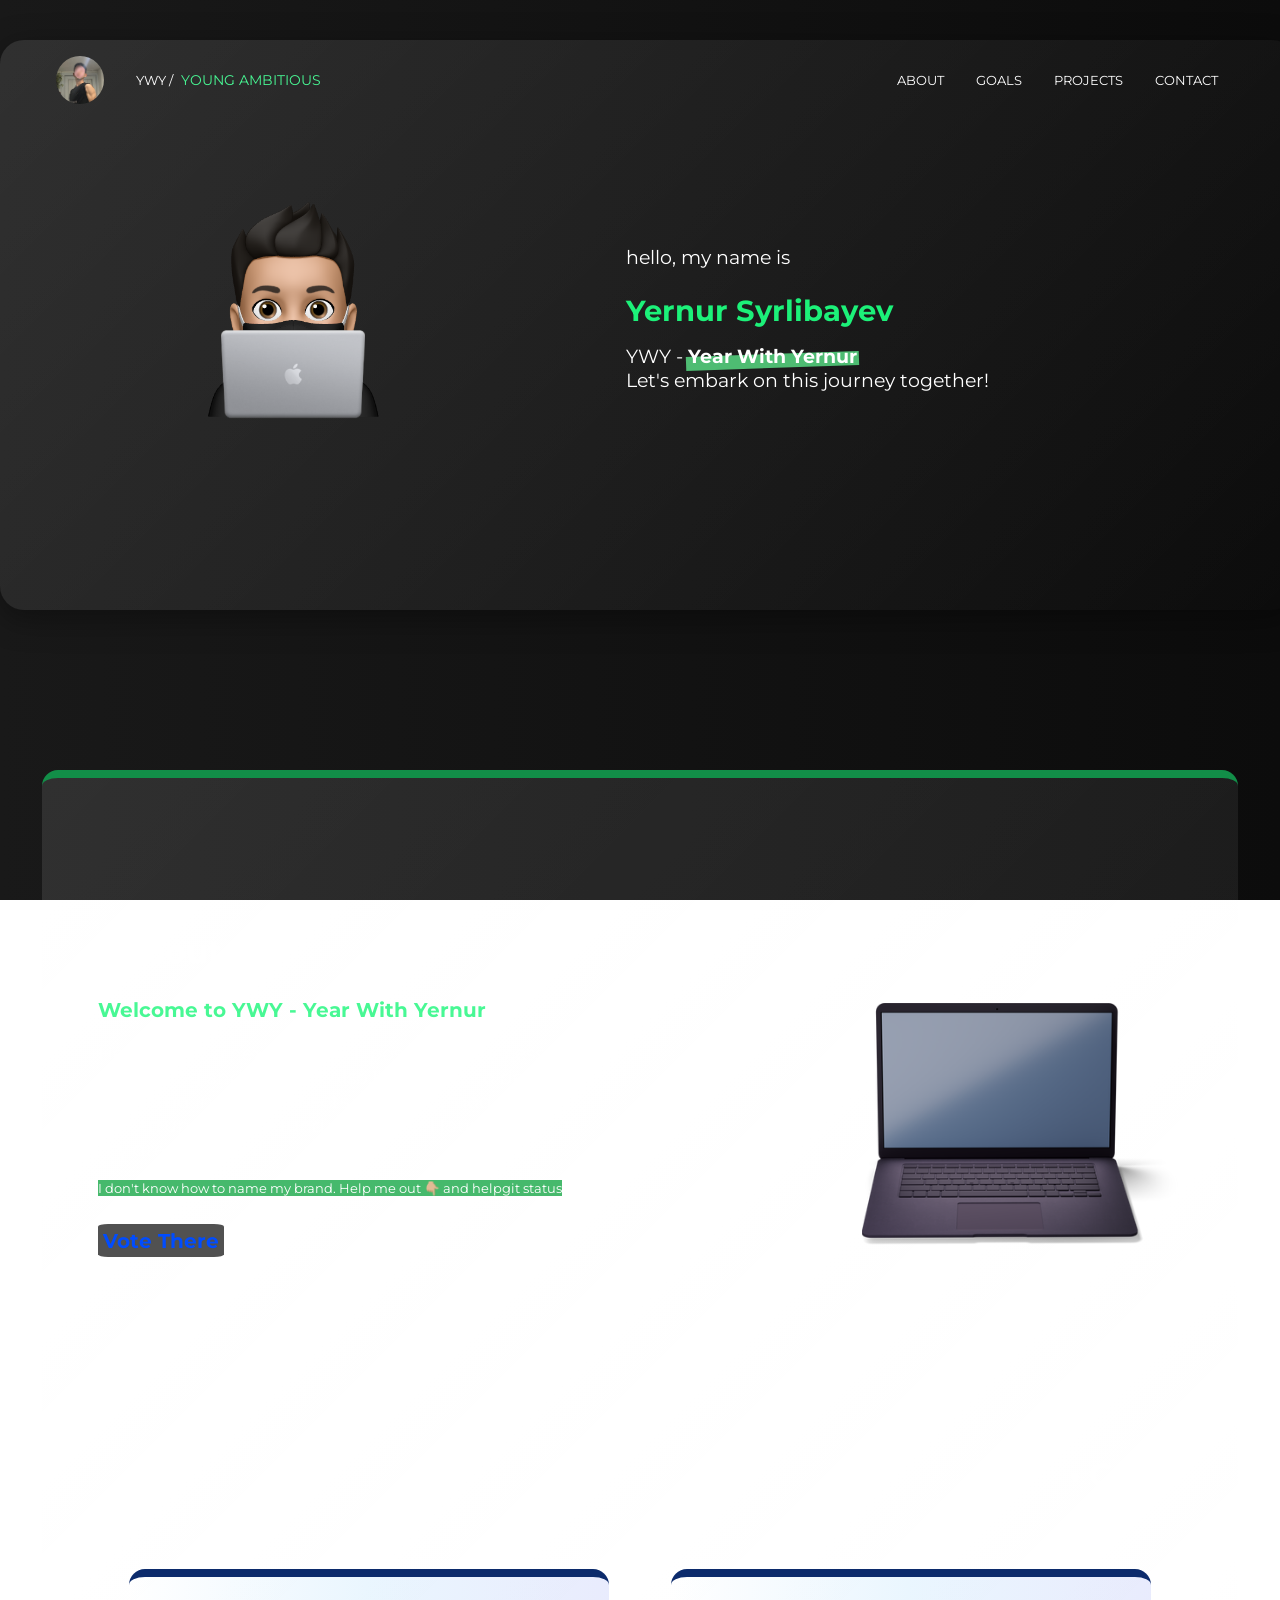
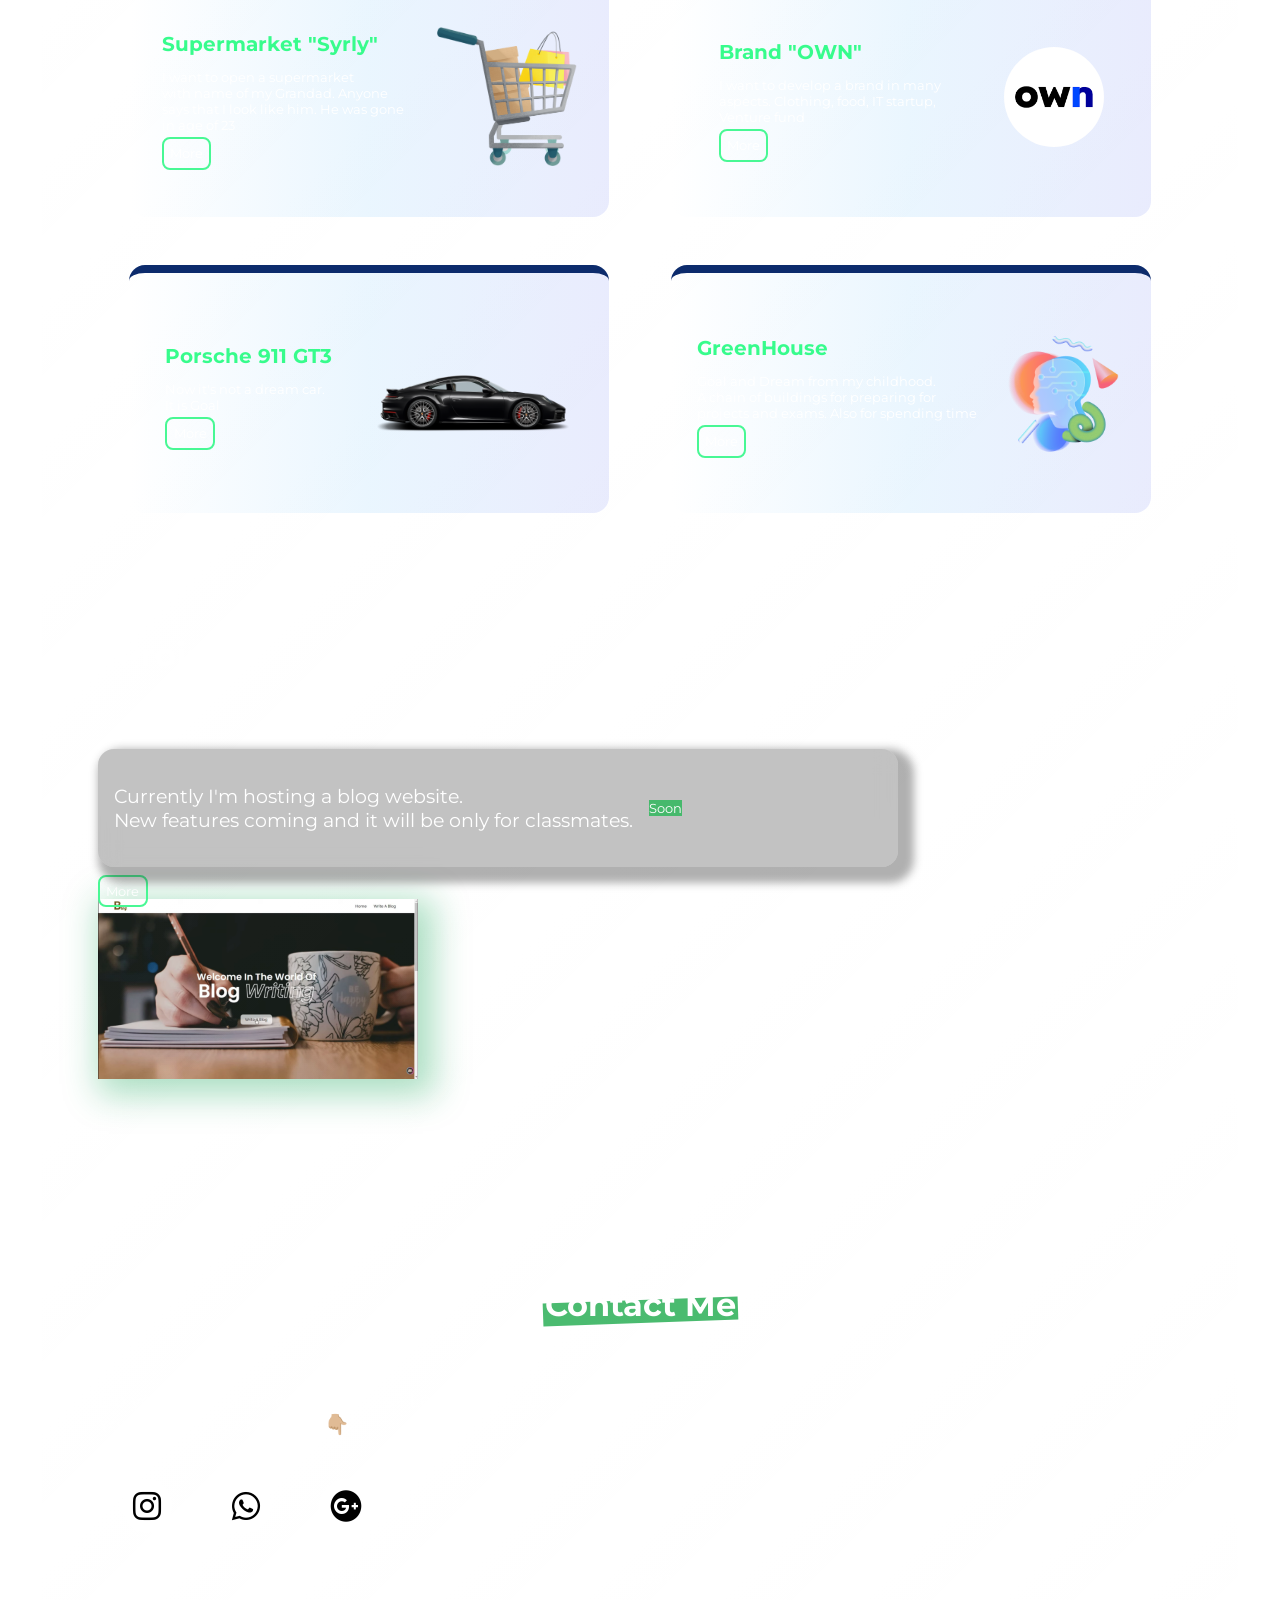
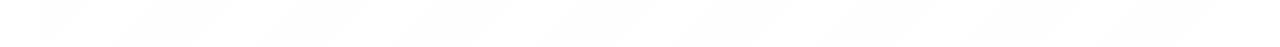
<file: index.html>
<!DOCTYPE html>
<html lang="en">
<head>
    <meta charset="UTF-8">
    <link rel="preconnect" href="https://fonts.googleapis.com">
    <link rel="preconnect" href="https://fonts.gstatic.com" crossorigin>
    <link href="https://fonts.googleapis.com/css2?family=Montserrat:wght@700&display=swap" rel="stylesheet">
    <meta name="viewport" content="width=device-width, initial-scale=1.0">
    <link rel="stylesheet" href="https://cdnjs.cloudflare.com/ajax/libs/font-awesome/6.5.1/css/all.min.css" integrity="sha512-DTOQO9RWCH3ppGqcWaEA1BIZOC6xxalwEsw9c2QQeAIftl+Vegovlnee1c9QX4TctnWMn13TZye+giMm8e2LwA==" crossorigin="anonymous" referrerpolicy="no-referrer" />

    <link rel="icon" type="image/png" sizes="16x16" href="public/favicon.ico">
    <title>Year With Yernur</title>
    <link href="style.css" rel="stylesheet" />
</head>
<body>
    <div class="glass_hero-wrapper">
    <section class="glass_hero" id="me">
        
    <nav class="navbar">
        <div class="navbar-left"> 
            <div class="navbar-item">
                <img  class="logo" src="public/logo2.jpg" >
                <div  href="index.html"class="text-navbar">YWY / </div>
                <p style="font-size: 0.85rem; padding-left: 0.5rem; color: rgb(72, 248, 148);">  young ambitious</p>
            </div>
        </div>

        <ul class="sidebar">
            <li onclick=hideSidebar() ><a><svg xmlns="http://www.w3.org/2000/svg" height="24" viewBox="0 -960 960 960" width="24"><path d="m256-200-56-56 224-224-224-224 56-56 224 224 224-224 56 56-224 224 224 224-56 56-224-224-224 224Z"/></svg></a></li>
            <li><a class="navbar-item active" href="#about"  class="active">About</a></li>
                <li><a href="#goal" class="navbar-item">Goals</a></li>
                    <li><a class="navbar-item" href="#projects">Projects</a></li>
                        <li><a href="#contact" class="navbar-item contact">Contact</a></li>
            
        </ul>

        <ul class="navbar-right">
            <li class="hideOnMobile" ><a class="navbar-item active" href="#about"  class="active">About</a></li>
                <li class="hideOnMobile"><a href="#goal" class="navbar-item">Goals</a></li>
                    <li class="hideOnMobile"><a class="navbar-item" href="#projects">Projects</a></li>
                        <li class="hideOnMobile"><a href="#contact" class="navbar-item contact">Contact</a></li>
                        <li class="menuButton"><a href="#" onclick=showSidebar() ><svg xmlns="http://www.w3.org/2000/svg" height="24" viewBox="0 -960 960 960" width="24"><path d="M120-240v-80h720v80H120Zm0-200v-80h720v80H120Zm0-200v-80h720v80H120Z"/></svg></a></li>
            </ul> 
            
            <script>
                function showSidebar() {
                    const sidebar= document.querySelector(".sidebar")
                    sidebar.style.display= "flex"
                }

                function hideSidebar() {
                    const sidebar= document.querySelector(".sidebar")
                    sidebar.style.display= "none"
                }
            </script>
    </nav>
    <div class="hero-inner" id="hero--inner">
        <div class="inner-left">
            <img src="public/emoji.png" alt="emoji" class="emoji" width="250rem">
        </div>
        <div class="inner-right">
            <div class="inner-text">
                <p style="color: white;">hello, my name is</p>
                <h1 style="margin-bottom: 1rem;">Yernur Syrlibayev</h1>
                <p class="inner-text">YWY - <strong>Year With Yernur</strong> 
                     <br>Let's embark on this journey together!
                </p>
            </div>
        </div>
        
    </div>


   </section></div>

    <main>
        <div class="main-wrapper">
        <section class="about" id="about"> 
            <div class="inner">
                <div class="title-about">
                    <a href="#about" class="title-about-link">
                        <h1 style="font-size: 2rem; ">• About</h1>
                    </a>
                </div>

                <div class="content-about">
                    <div class="about-right">
                        
                        <h2 style="color: rgb(72, 248, 148)">Welcome to YWY - Year With Yernur</h2>
                        <p>Hey there! So next year I will post every success<br>to my blog and you can Also.I'm willing to develop<br>my brand in many aspects. Clothing, food,<br>IT startup, Venture fund and GreenHouse which is<br>my dream brand!</p>
                        <mark style="color: white;">I don't know how to name my brand. Help me out 👇🏼 and helpgit status</mark>
                        <h2 style="margin-top: 2rem;"><a href="https://forms.gle/12QJViBZPu7wHig48" style="color: rgb(0, 76, 255); background-color: rgb(81, 81, 81); border-radius: 8%; padding: 0.3rem">Vote There</a></h2>
                    </div>
                    <div class="about-left">
                        <img src="public/laptop1.png" class="laptop">
                    </div>
                </div>
            </div>
        </section>
        





        
        <section class="goal" id="goal">
            <div class="inner">
                <div class="title-goal">
                    <a href="#goal" class="title-goal-link">
                        <h1 style="font-size: 2rem;">• Goals</h1>
                    </a>
                </div>

                <div class="content-goal">
                    <div class="content-goal-box">
                     <div class="goal-content">
                        <div class="content-goal-text">
                           <h2>Supermarket "Syrly"</h2>
                           <p class="p-goal">I want to open a supermarket<br>with name of my Grandad. Anyone<br>says that I look like him. He was gone<br>in age of 23</p>
                           <a href="#" class="more-button">More</a>
                        </div> <img src="public/store.png" width="140rem" class="img">
                     </div>
                    </div>
                    <div class="content-goal-box">
                     <div class="goal-content">
                     <div class="content-goal-text">
                        <h2>Brand "OWN"</h2>
                        <p class="p-goal"> I want to develop a brand in many<br>aspects. Clothing, food, IT startup,<br>Venture fund</p>
                        <a href="#" class="more-button">More</a>
                     </div><img src="public/own.png" width="100rem" style="border-radius: 5rem;" class="img">
                  </div>
                    </div>
                    <div class="content-goal-box">
                     <div class="goal-content">
                     <div class="content-goal-text">
                        <h2>Porsche 911 GT3</h2>
                        <p class="p-goal">Now it's not a dream car.<br>It is Goal</p>
                        <a href="#" class="more-button">More</a>
                     </div>
                      <img src="public/porsche.png" width="200rem" class="img">
                  </div>
                    </div>
                    <div class="content-goal-box">
                     <div class="goal-content">
                     <div class="content-goal-text">
                        <h2>GreenHouse</h2>
                        <p class="p-goal">Goal and Dream from my childhood.<br>A chain of buildings for preparing for<br >projects and exams. Also for spending time</p>
                        <a href="#" class="more-button">More</a>
                     </div> <img src="public/greenhouse.png" width="130rem" class="img">
                  </div>
                    </div>
                </div>

            </div>
        </section>


        <section class="projects" id="projects">
            <div class="inner">
                <div class="title-projects">
                    <a href="#projects" class="title-projects-link">
                        <h1 style="font-size: 2rem;">• Projects</h1>
                    </a>
                </div>

                <div class="content-projects">
                    <div>
                    <div class="right-projects">
                        <p>Currently I'm hosting a blog website.<br>New features coming and it will be only for classmates.</p>
                        <mark style="color: white">Soon</mark>
                    </div>
                    <a href="#" class="more-button">More</a>
                    </div>
                    <div class="left-projects">
                        <img src="public/blog.png" class="projects-left">
                    </div>
                </div>
                
            </div>
        </section>

        <section id="contact" class="contacts">
            <div class="inner">
                <div class="title-contact">
                    <a href="#contact" class="title-contact-link">
                        <h1 style="font-size: 2rem;"> <strong>Contact Me</strong></h1>
                    </a>
                </div>

                <div class="content-contact">
                    <p style="margin-top: 4rem;">Do you have ideas or questions? Let's connect.<br> You can contact me via 👇🏼</p>
                </div>

                <footer class="contact-icons">
                    <a href="https://www.instagram.com/notyernur/"><i class="fa-brands fa-instagram"></i></a>
                    <a href="https://wa.link/6hj5ri"><i class="fa-brands fa-whatsapp"></i></a>
                    <a href="mailto: ernursyrlibayev@gmail.com"><i class="fa-brands fa-google-plus"></i></a>
                    </footer>

                <p class="final">2024&copy; Designed by Yernur</p>
            </div>
        </section>

        
    
    </div>
    </main>

    
    
</body>
</html>
</file>
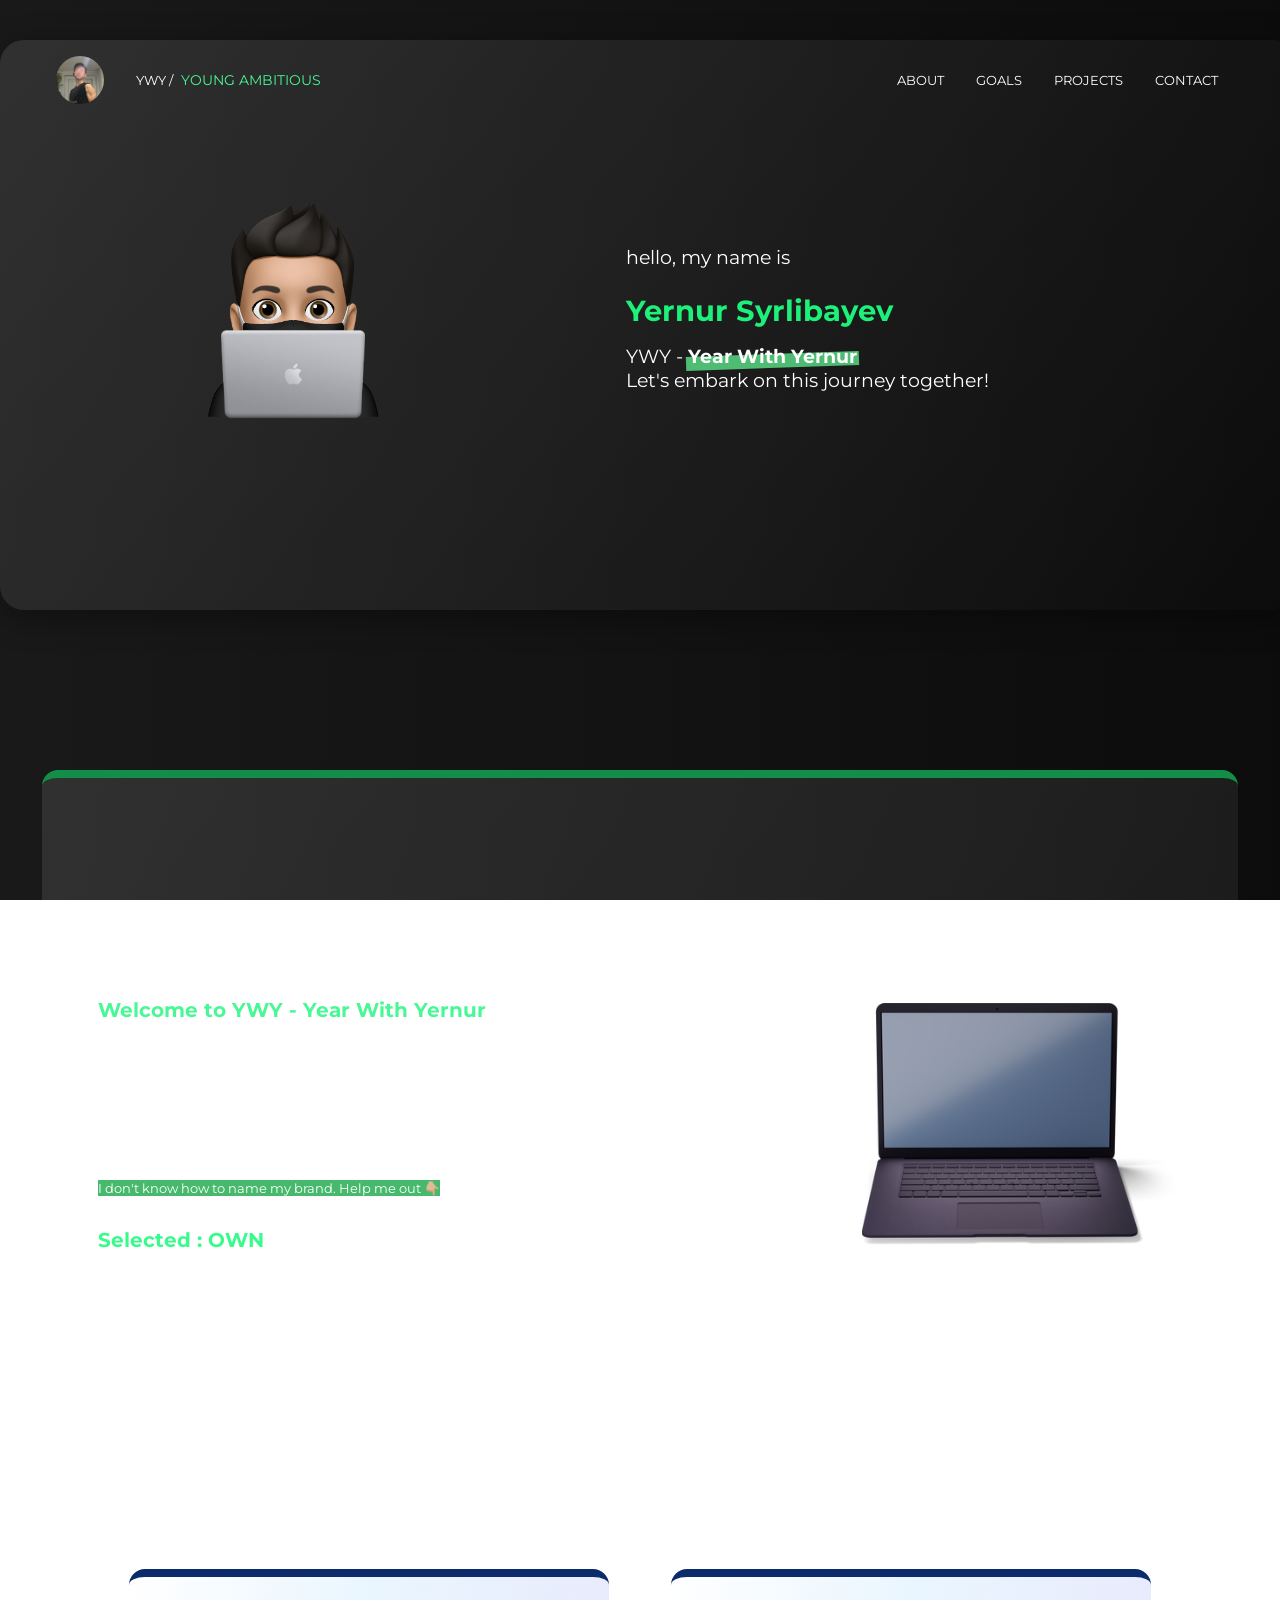
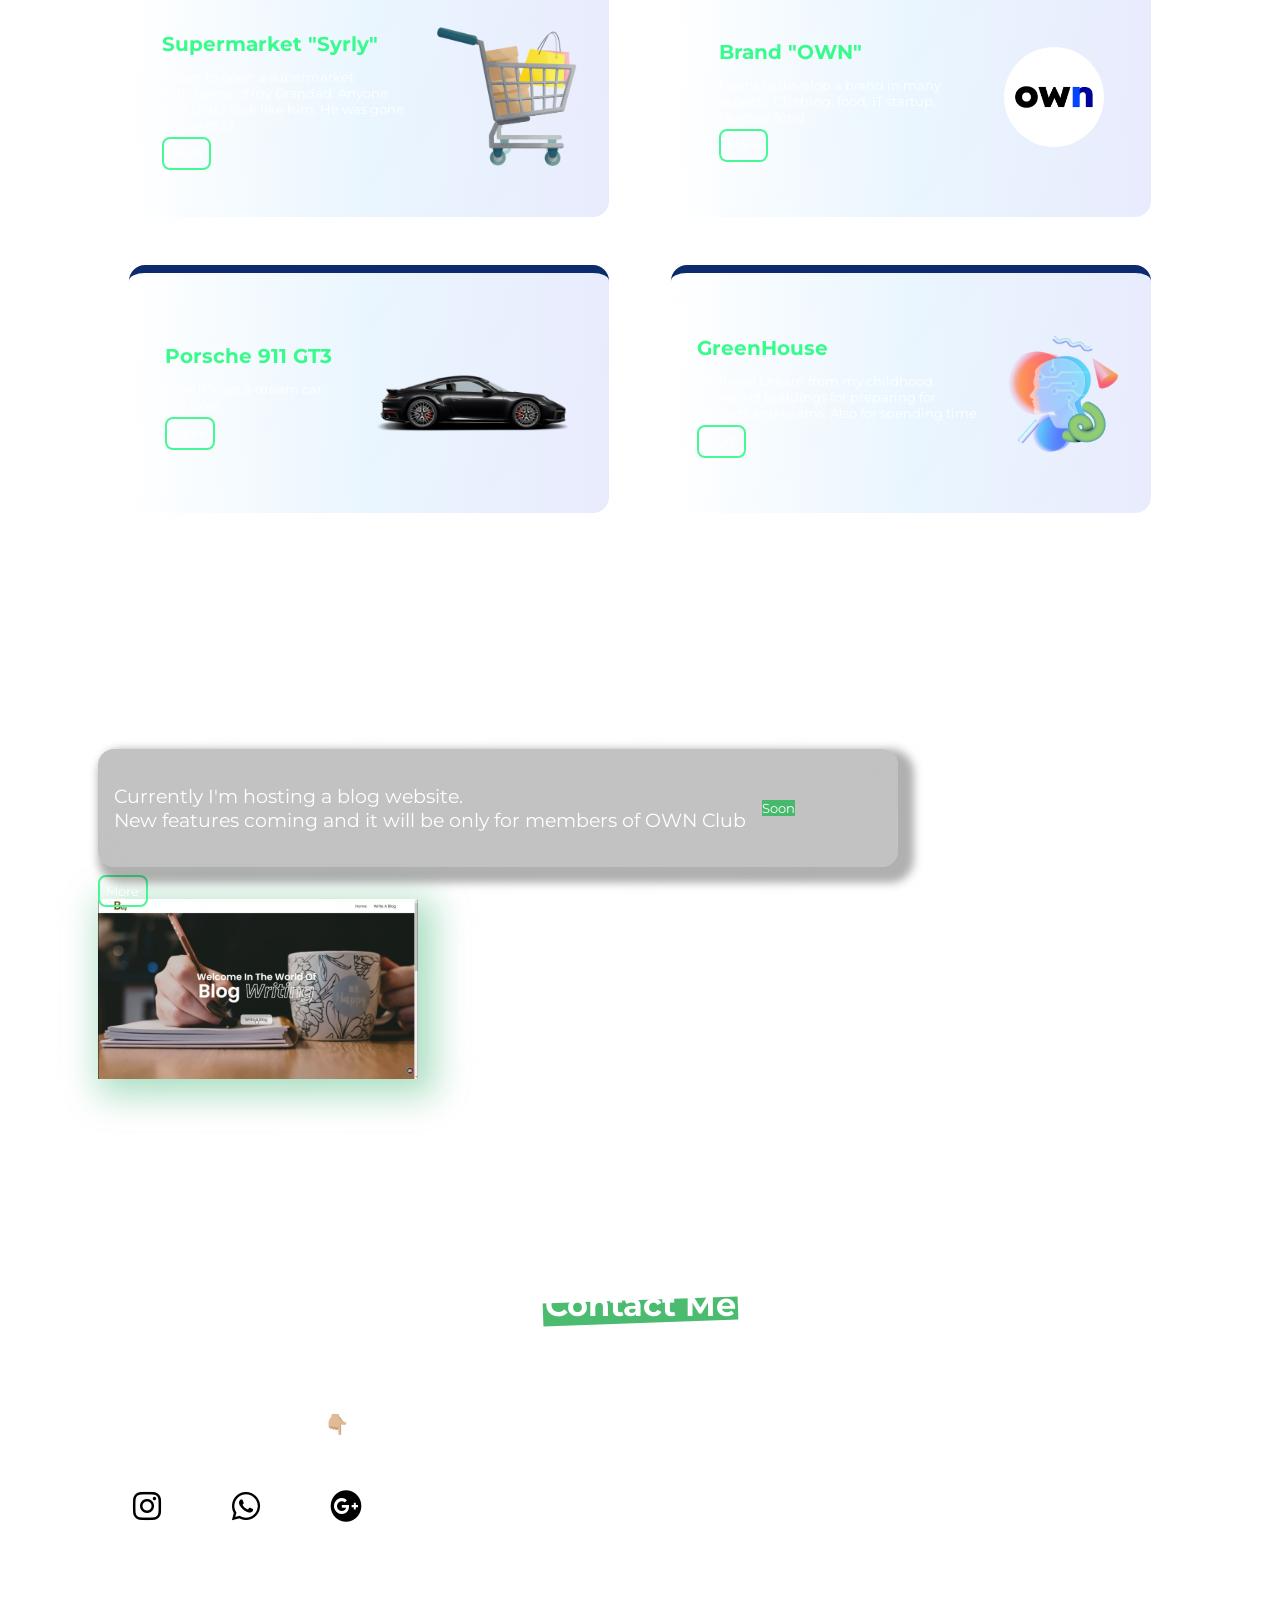
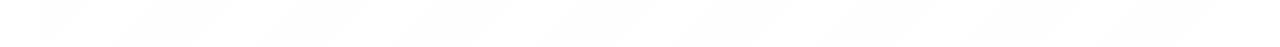
<file: portfolio website/index.html>
<!DOCTYPE html>
<html lang="en">
<head>
    <meta charset="UTF-8">
    <link rel="preconnect" href="https://fonts.googleapis.com">
    <link rel="preconnect" href="https://fonts.gstatic.com" crossorigin>
    <link href="https://fonts.googleapis.com/css2?family=Montserrat:wght@700&display=swap" rel="stylesheet">
    <meta name="viewport" content="width=device-width, initial-scale=1.0">
    <link rel="stylesheet" href="https://cdnjs.cloudflare.com/ajax/libs/font-awesome/6.5.1/css/all.min.css" integrity="sha512-DTOQO9RWCH3ppGqcWaEA1BIZOC6xxalwEsw9c2QQeAIftl+Vegovlnee1c9QX4TctnWMn13TZye+giMm8e2LwA==" crossorigin="anonymous" referrerpolicy="no-referrer" />

    <link rel="icon" type="image/png" sizes="16x16" href="public/favicon.ico">
    <title>Year With Yernur</title>
    <link href="style.css" rel="stylesheet" />
</head>
<body>
    <div class="glass_hero-wrapper">
    <section class="glass_hero" id="me">
        
    <nav class="navbar">
        <div class="navbar-left"> 
            <div class="navbar-item">
                <img  class="logo" src="public/logo2.jpg" >
                <div  href="index.html"class="text-navbar">YWY / </div>
                <p style="font-size: 0.85rem; padding-left: 0.5rem; color: rgb(72, 248, 148);">  young ambitious</p>
            </div>
        </div>

        <ul class="sidebar">
            <li onclick=hideSidebar() ><a><svg xmlns="http://www.w3.org/2000/svg" height="24" viewBox="0 -960 960 960" width="24"><path d="m256-200-56-56 224-224-224-224 56-56 224 224 224-224 56 56-224 224 224 224-56 56-224-224-224 224Z"/></svg></a></li>
            <li><a class="navbar-item active" href="#about"  class="active">About</a></li>
                <li><a href="#goal" class="navbar-item">Goals</a></li>
                    <li><a class="navbar-item" href="#projects">Projects</a></li>
                        <li><a href="#contact" class="navbar-item contact">Contact</a></li>
            
        </ul>

        <ul class="navbar-right">
            <li class="hideOnMobile" ><a class="navbar-item active" href="#about"  class="active">About</a></li>
                <li class="hideOnMobile"><a href="#goal" class="navbar-item">Goals</a></li>
                    <li class="hideOnMobile"><a class="navbar-item" href="#projects">Projects</a></li>
                        <li class="hideOnMobile"><a href="#contact" class="navbar-item contact">Contact</a></li>
                        <li class="menuButton"><a href="#" onclick=showSidebar() ><svg xmlns="http://www.w3.org/2000/svg" height="24" viewBox="0 -960 960 960" width="24"><path d="M120-240v-80h720v80H120Zm0-200v-80h720v80H120Zm0-200v-80h720v80H120Z"/></svg></a></li>
            </ul> 
            
            <script>
                function showSidebar() {
                    const sidebar= document.querySelector(".sidebar")
                    sidebar.style.display= "flex"
                    
                }

                function hideSidebar() {
                    const sidebar= document.querySelector(".sidebar")
                    sidebar.style.display= "none"
                }
            </script>
    </nav>
    <div class="hero-inner" id="hero--inner">
        <div class="inner-left">
            <img src="public/emoji.png" alt="emoji" class="emoji" width="250rem">
        </div>
        <div class="inner-right">
            <div class="inner-text">
                <p style="color: white;">hello, my name is</p>
                <h1 style="margin-bottom: 1rem;">Yernur Syrlibayev</h1>
                <p class="inner-text">YWY - <strong>Year With Yernur</strong> 
                     <br>Let's embark on this journey together!
                </p>
            </div>
        </div>
        
    </div>


   </section></div>

    <main>
        <div class="main-wrapper">
        <section class="about" id="about"> 
            <div class="inner">
                <div class="title-about">
                    <a href="#about" class="title-about-link">
                        <h1 style="font-size: 2rem; ">• About</h1>
                    </a>
                </div>

                <div class="content-about">
                    <div class="about-right">
                        
                        <h2 style="color: rgb(72, 248, 148)">Welcome to YWY - Year With Yernur</h2>
                        <p>Hey there! So next year I will post every success<br>to my blog and you can Also.I'm willing to develop<br>my brand in many aspects. Clothing, food,<br>IT startup, Venture fund and GreenHouse which is<br>my dream brand!</p>
                        <mark style="color: white;">I don't know how to name my brand. Help me out 👇🏼</mark>
                        <h2 style="margin-top: 2rem;">Selected : OWN</h2>
                    </div>
                    <div class="about-left">
                        <img src="public/laptop1.png" class="laptop">
                    </div>
                </div>
            </div>
        </section>
        





        
        <section class="goal" id="goal">
            <div class="inner">
                <div class="title-goal">
                    <a href="#goal" class="title-goal-link">
                        <h1 style="font-size: 2rem;">• Goals</h1>
                    </a>
                </div>

                <div class="content-goal">
                    <div class="content-goal-box">
                     <div class="goal-content">
                        <div class="content-goal-text">
                           <h2>Supermarket "Syrly"</h2>
                           <p class="p-goal">I want to open a supermarket<br>with name of my Grandad. Anyone<br>says that I look like him. He was gone<br>in age of 23</p>
                           <a href="#" class="more-button">More</a>
                        </div> <img src="public/store.png" width="140rem" class="img">
                     </div>
                    </div>
                    <div class="content-goal-box">
                     <div class="goal-content">
                     <div class="content-goal-text">
                        <h2>Brand "OWN"</h2>
                        <p class="p-goal"> I want to develop a brand in many<br>aspects. Clothing, food, IT startup,<br>Venture fund</p>
                        <a href="#" class="more-button">More</a>
                     </div><img src="public/own.png" width="100rem" style="border-radius: 5rem;" class="img">
                  </div>
                    </div>
                    <div class="content-goal-box">
                     <div class="goal-content">
                     <div class="content-goal-text">
                        <h2>Porsche 911 GT3</h2>
                        <p class="p-goal">Now it's not a dream car.<br>It is Goal</p>
                        <a href="#" class="more-button">More</a>
                     </div>
                      <img src="public/porsche.png" width="200rem" class="img">
                  </div>
                    </div>
                    <div class="content-goal-box">
                     <div class="goal-content">
                     <div class="content-goal-text">
                        <h2>GreenHouse</h2>
                        <p class="p-goal">Goal and Dream from my childhood.<br>A chain of buildings for preparing for<br >projects and exams. Also for spending time</p>
                        <a href="#" class="more-button">More</a>
                     </div> <img src="public/greenhouse.png" width="130rem" class="img">
                  </div>
                    </div>
                </div>

            </div>
        </section>


        <section class="projects" id="projects">
            <div class="inner">
                <div class="title-projects">
                    <a href="#projects" class="title-projects-link">
                        <h1 style="font-size: 2rem;">• Projects</h1>
                    </a>
                </div>

                <div class="content-projects">
                    <div>
                    <div class="right-projects">
                        <p>Currently I'm hosting a blog website.<br>New features coming and it will be only for members of OWN Club</p>
                        <mark style="color: white">Soon</mark>
                    </div>
                    <a href="#" class="more-button">More</a>
                    </div>
                    <div class="left-projects">
                        <img src="public/blog.png" class="projects-left">
                    </div>
                </div>
                
            </div>
        </section>

        <section id="contact" class="contacts">
            <div class="inner">
                <div class="title-contact">
                    <a href="#contact" class="title-contact-link">
                        <h1 style="font-size: 2rem;"> <strong>Contact Me</strong></h1>
                    </a>
                </div>

                <div class="content-contact">
                    <p style="margin-top: 4rem;">Do you have ideas or questions? Let's connect.<br> You can contact me via 👇🏼</p>
                </div>

                <footer class="contact-icons">
                    <a href="https://www.instagram.com/notyernur/"><i class="fa-brands fa-instagram"></i></a>
                    <a href="https://wa.link/6hj5ri"><i class="fa-brands fa-whatsapp"></i></a>
                    <a href="mailto: ernursyrlibayev@gmail.com"><i class="fa-brands fa-google-plus"></i></a>
                    </footer>

                <p class="final">2024&copy; Designed by Yernur</p>
            </div>
        </section>

        
    
    </div>
    </main>

    
    
</body>
</html>
</file>
<file: style.css>
html {
    scroll-behavior: smooth;
}
  
body{
    margin: 0;
    padding: 0;
    font-family: 'Montserrat', sans-serif;
    font-size: small;
    background: fixed;
    background-image: linear-gradient(to right, rgb(25, 25, 25) , rgb(12, 12, 12));
}

li{
    list-style: none;
}
a{
    text-decoration: none;
    color: rgb(255, 255, 255);
}
h2{
    margin: 0;
    color: rgb(55, 252, 140);
}
a:hover{
    color: rgb(72, 248, 148);
    transform: translateY(-2px);
    transition: 0.3s;
}

p{
    color: white; 
    font-size: 1.2rem;  
}
strong {
    position: relative;
}

strong::before {
    /* Highlight color */
    background-color: #46b96c;

    content: "";
    position: absolute;
    width: calc(100% + 4px);
    height: 60%;
    left: -2px;
    bottom: 0;
    z-index: -1;
    transform: rotate(-2deg);
}
mark {
    -webkit-animation: 1.5s highlight 1.5s 1 normal forwards;
            animation: 1.5s highlight 1.5s 1 normal forwards;
    background-color: none;
    background: linear-gradient(90deg, #46b96c 50%, rgba(255, 255, 255, 0) 50%);
    background-size: 200% 100%;
    background-position: 100% 0;
  }
  
  @-webkit-keyframes highlight {
    to {
      background-position: 0 0;
    }
  }
  
  @keyframes highlight {
    to {
      background-position: 0 0;
    }
  }


.glass_hero{
    margin-left: auto;
    margin-right: auto;
    border-radius: 1.5rem;
    width: 100%;
    max-width: 80rem;
    padding-left: 0.5rem;
    padding-right: 0.5rem;
    margin-top: 2.5rem;
    margin-bottom: 2.5rem;
    background: linear-gradient(135deg, rgba(255, 255, 255, 0.1), rgba(255, 255, 255, 0));
    box-shadow: 0 8px 32px 0 rgba(0, 0, 0, 0.37);
    z-index: 30;
}

.navbar{
    display: flex;
    margin:0;
    align-items: center;
    justify-content: space-between;
    text-transform: uppercase;
    padding-top: 1rem;
    width: 97%;
}

.navbar-left img{
    border-radius: 50%;
    width: 3rem;
    margin-left: 3rem;
}

.navbar-item{
    display: flex; 
    align-items: center;
    padding-right: 2rem;
}
.text-navbar{
    padding-left: 2rem;
    color:#ffffff
}

.navbar-right{
    display: flex; 
    align-items: center;
}

.hero-inner{
    position: relative;
    display: flex;
    align-items: center;
    width: 100%;
    top: 0;
    right: 0;
    flex-wrap: wrap;
    
    padding-bottom: 6rem
}

.inner-left{
    display: flex; 
    align-items: center;
    padding: 5rem;
    padding-left: 10rem;
}
.inner-right{
    padding-left: 10%;
    display: flex;
    align-items: center;
    justify-content: space-around;
}

.inner-right h1{
    color: rgb(28, 241, 121);
}
.inner-text{
    color: rgb(255, 255, 255);
    font-size: 1.2rem;
    margin: 0;
}

.main-wrapper{
    margin-left: auto;
    margin-right: auto;
    margin-top: 10rem;
    width: 100%;
    padding-left: 0.5rem;
    padding-right: 0.5rem;
    max-width: 80rem;
    background: linear-gradient(135deg, rgba(255, 255, 255, 0.1), rgba(41, 41, 41, 0)); 
    border-top: 0.5rem solid rgb(18, 142, 72); 
    border-radius: 1rem;
}

.about{
    margin-top: 5rem;
    padding-bottom: 5rem;
}
.inner{
    padding: 3rem;
}
.laptop{
    width: 20rem;
}
.content-about, .content-projects{
    display: flex;
    align-items: center;
    justify-content: space-between;
    flex-wrap: wrap;
}

.title-goal{
    display: flex;
    justify-content: flex-end;
}
.content-goal{
    display: flex;
    flex-wrap: wrap;
    justify-content: space-around;
}
.content-goal-box{
    border-top: 0.5rem solid rgb(12, 43, 108);
    border-radius: 1rem;
    margin-top: 3rem;
    width: 30rem;
    height: 15rem;
    background: linear-gradient( 90deg, rgba(255, 255, 255, 0.1) , rgba(47, 165, 249, 0.1), rgba(38, 64, 237, 0.1));

    display: flex;
    flex-wrap: wrap;
    align-items: center;
    justify-content: space-between; 

}
.goal-content{
    width: 30rem;
    margin: 1rem;
    display: flex;
    align-items: center;
    justify-content: space-around;
}
.content-goal-box:hover{
    transform: translateY(-2px);
    transition: 0.3s;
}
.p-goal{
    font-size: small;
}
.more-button{
    color:#ffffff;
    background: linear-gradient(135deg, rgba(255, 255, 255, 0.1), rgba(255, 255, 255, 0));
    border: 2px solid rgb(72, 248, 148);
    border-radius: 0.5rem;
    padding: 0.4rem;
}


.right-projects{
    width: 50rem;
    border-radius: 1rem;
    margin-top: 3rem;
    margin-bottom: 1rem;;
    background-color: rgba(55, 55, 55, 0.3);
    backdrop-filter: blur(10px);
    box-shadow: 8px 8px 8px 8px rgba(42, 42, 42, 0.37);
    z-index: 30;

    display: flex;
    align-items: center;
}

.right-projects p{
    padding: 1rem;
}
.content-projects{
    display: flex;
    align-items: center;
    flex-wrap: wrap;
    justify-content: space-between;
}


.projects-left{
    width: 20rem;
    position: relative;
    z-index: -1;
    box-shadow: 8px 8px 32px 8px rgba(18, 164, 84, 0.37);
}

.projects{
    margin-bottom: 5rem;
}

.title-contact{
    text-align: center;
}
.contact-icons{
    

    display: flex;
    align-items: center;
    left: 0;
}
.contact-icons a{
    text-decoration: none;
    padding: 0.7rem;
    margin: 1.5rem;
    background-color: white;
    border-radius: 50%;

}
.contact-icons i{
    font-size: 2rem;
    color: black;
}
.final{
    text-align: center;
    font-size: small;
}
/*=============================Custom scrollbar=================================*/
::-webkit-scrollbar{
    width: 0.5rem;
}
::-webkit-scrollbar-track{
    background-color: rgb(12, 12, 12);
}
::-webkit-scrollbar-thumb{
    background: #0d692b;
    border-radius: 0.5rem;
}
/*=============================Custom scrollbar=================================*/

/*=============================Responsive=================================*/
@media (min-width: 1536px) {
    .glass_hero, .main-wrapper{
        max-width: 1436px;;
    }
}

@media (max-width: 1280px) {
    .glass-hero, .main-wrapper{
        max-width: 1180px;
    }
}

@media (max-width: 1024px) {
    .glass-hero, .main-wrapper{
        max-width: 924px;
    }

    .right-projects{
        width: 30rem;
    }
    .projects-left{
        margin-top: 4rem;
    }
    .about-right{
        margin-bottom: 2rem;
    }
}

@media (max-width: 921px) {
    .content-about, .content-projects, .hero-inner{
        flex-direction: column;
        align-items: center;
        margin: auto;
    }
    .glass-hero, .main-wrapper{
        max-width: 821px;
    }
}

@media (max-width: 768px) {
    .content-about, .content-projects, .hero-inner{
        flex-direction: column;
        align-items: center;
        margin: auto;
    }

    .glass-hero, .main-wrapper{
        max-width: 668px;
    }

}

@media (max-width: 640px) {
    .glass-hero, .main-wrapper{
        max-width: 550px;
    }
}

@media (max-width: 547px){
    .right-projects{
        width: 20rem;
    }
}

@media (max-width: 475px) {
    .glass-hero, .main-wrapper{
        max-width: 380px;
    }

    .content-goal-box{
        width: 20rem;
    }
    .right-projects{
        width: 18rem;
    }
    .projects-left{
        width: 18rem;
    }

    .inner-left{
        padding: 3rem;
        padding-left: 5rem;
    }
    .glass-hero{
        padding-left: 0;
        padding-right: 0;
    }
}

@media (max-width: 435px){
    .glass-hero, .main-wrapper{
        max-width: 400px;
    }
    .inner-text{
        font-size: small;
    }

    .inner-left{
        padding: 3rem;
        padding-right: 3rem;
    }
    .navbar-left img{
        width: 1.8rem;
        margin: 0;
    }

    .navbar-item{
        padding: 1rem;  
    }
}

@media (max-width: 320px){
    .glass-hero, .main-wrapper{
        max-width: 300px;
    }
    p{
        font-size: small;
    }
    .laptop, .img, .projects-left{
        width: 10rem;
    }
    .right-projects{
        width: 15rem;
    }
}
/*=============================Responsive=================================*/

/*=============================Navbar=====================================*/
.sidebar{
    position:fixed;
    top: 0;
    right: 0;
    height: 100vh;
    width: 250px;
    z-index: 999;
    background-color: rgb(25, 25, 25, 0.2);
    backdrop-filter: blur(10px);
    box-shadow: -10px 0 10px rgba(0, 0, 0, 0.2);
    display: none;
    flex-direction: column;
    align-items: flex-start;
    justify-content: flex-start;
}
.sidebar li{
    width: 100%;
    margin-top: 2rem;;
}
.sidebar a{
    width: 100%;
}
svg{
    fill: white;
}

.menuButton{
    display: none;
}
@media (max-width: 800px) {
    .hideOnMobile{
        display: none;
    }
    .menuButton{
        display: block;
    }
}
@media(max-width: 400px){
    .sidebar{
        width: 100%;
    }
}



/*=================================Navbar================================*/
</file>
<file: portfolio website/style.css>
html {
    scroll-behavior: smooth;
    transition: 0.4s;
}
  
body{
    margin: 0;
    padding: 0;
    font-family: 'Montserrat', sans-serif;
    font-size: small;
    background: fixed;
    background-image: linear-gradient(to right, rgb(25, 25, 25) , rgb(12, 12, 12));
}

li{
    list-style: none;
}
a{
    text-decoration: none;
    color: rgb(255, 255, 255);
}
h2{
    margin: 0;
    color: rgb(55, 252, 140);
}
a:hover{
    color: rgb(72, 248, 148);
    transform: translateY(-2px);
    transition: 0.3s;
}

p{
    color: white; 
    font-size: 1.2rem;  
}
strong {
    position: relative;
}

strong::before {
    /* Highlight color */
    background-color: #46b96c;

    content: "";
    position: absolute;
    width: calc(100% + 4px);
    height: 60%;
    left: -2px;
    bottom: 0;
    z-index: -1;
    transform: rotate(-2deg);
}
mark {
    -webkit-animation: 1.5s highlight 1.5s 1 normal forwards;
            animation: 1.5s highlight 1.5s 1 normal forwards;
    background-color: none;
    background: linear-gradient(90deg, #46b96c 50%, rgba(255, 255, 255, 0) 50%);
    background-size: 200% 100%;
    background-position: 100% 0;
  }
  
  @-webkit-keyframes highlight {
    to {
      background-position: 0 0;
    }
  }
  
  @keyframes highlight {
    to {
      background-position: 0 0;
    }
  }


.glass_hero{
    margin-left: auto;
    margin-right: auto;
    border-radius: 1.5rem;
    width: 100%;
    max-width: 80rem;
    padding-left: 0.5rem;
    padding-right: 0.5rem;
    margin-top: 2.5rem;
    margin-bottom: 2.5rem;
    background: linear-gradient(135deg, rgba(255, 255, 255, 0.1), rgba(255, 255, 255, 0));
    box-shadow: 0 8px 32px 0 rgba(0, 0, 0, 0.37);
    z-index: 30;
}

.navbar{
    display: flex;
    margin:0;
    align-items: center;
    justify-content: space-between;
    text-transform: uppercase;
    padding-top: 1rem;
    width: 97%;
}

.navbar-left img{
    border-radius: 50%;
    width: 3rem;
    margin-left: 3rem;
}

.navbar-item{
    display: flex; 
    align-items: center;
    padding-right: 2rem;
}
.text-navbar{
    padding-left: 2rem;
    color:#ffffff
}

.navbar-right{
    display: flex; 
    align-items: center;
}

.hero-inner{
    position: relative;
    display: flex;
    align-items: center;
    width: 100%;
    top: 0;
    right: 0;
    flex-wrap: wrap;
    
    padding-bottom: 6rem
}

.inner-left{
    display: flex; 
    align-items: center;
    padding: 5rem;
    padding-left: 10rem;
}
.inner-right{
    padding-left: 10%;
    display: flex;
    align-items: center;
    justify-content: space-around;
}

.inner-right h1{
    color: rgb(28, 241, 121);
}
.inner-text{
    color: rgb(255, 255, 255);
    font-size: 1.2rem;
    margin: 0;
}

.main-wrapper{
    margin-left: auto;
    margin-right: auto;
    margin-top: 10rem;
    width: 100%;
    padding-left: 0.5rem;
    padding-right: 0.5rem;
    max-width: 80rem;
    background: linear-gradient(135deg, rgba(255, 255, 255, 0.1), rgba(41, 41, 41, 0)); 
    border-top: 0.5rem solid rgb(18, 142, 72); 
    border-radius: 1rem;
}

.about{
    margin-top: 5rem;
    padding-bottom: 5rem;
}
.inner{
    padding: 3rem;
}
.laptop{
    width: 20rem;
}
.content-about, .content-projects{
    display: flex;
    align-items: center;
    justify-content: space-between;
    flex-wrap: wrap;
}

.title-goal{
    display: flex;
    justify-content: flex-end;
}
.content-goal{
    display: flex;
    flex-wrap: wrap;
    justify-content: space-around;
}
.content-goal-box{
    border-top: 0.5rem solid rgb(12, 43, 108);
    border-radius: 1rem;
    margin-top: 3rem;
    width: 30rem;
    height: 15rem;
    background: linear-gradient( 90deg, rgba(255, 255, 255, 0.1) , rgba(47, 165, 249, 0.1), rgba(38, 64, 237, 0.1));

    display: flex;
    flex-wrap: wrap;
    align-items: center;
    justify-content: space-between; 

}
.goal-content{
    width: 30rem;
    margin: 1rem;
    display: flex;
    align-items: center;
    justify-content: space-around;
}
.content-goal-box:hover{
    transform: translateY(-2px);
    transition: 0.3s;
}
.p-goal{
    font-size: small;
}
.more-button{
    color:#ffffff;
    background: linear-gradient(135deg, rgba(255, 255, 255, 0.1), rgba(255, 255, 255, 0));
    border: 2px solid rgb(72, 248, 148);
    border-radius: 0.5rem;
    padding: 0.4rem;
}


.right-projects{
    width: 50rem;
    border-radius: 1rem;
    margin-top: 3rem;
    margin-bottom: 1rem;;
    background-color: rgba(55, 55, 55, 0.3);
    backdrop-filter: blur(10px);
    box-shadow: 8px 8px 8px 8px rgba(42, 42, 42, 0.37);
    z-index: 30;

    display: flex;
    align-items: center;
}

.right-projects p{
    padding: 1rem;
}
.content-projects{
    display: flex;
    align-items: center;
    flex-wrap: wrap;
    justify-content: space-between;
}


.projects-left{
    width: 20rem;
    position: relative;
    z-index: -1;
    box-shadow: 8px 8px 32px 8px rgba(18, 164, 84, 0.37);
}

.projects{
    margin-bottom: 5rem;
}

.title-contact{
    text-align: center;
}
.contact-icons{
    

    display: flex;
    align-items: center;
    left: 0;
}
.contact-icons a{
    text-decoration: none;
    padding: 0.7rem;
    margin: 1.5rem;
    background-color: white;
    border-radius: 50%;

}
.contact-icons i{
    font-size: 2rem;
    color: black;
}
.final{
    text-align: center;
    font-size: small;
}
/*=============================Custom scrollbar=================================*/
::-webkit-scrollbar{
    width: 0.5rem;
}
::-webkit-scrollbar-track{
    background-color: rgb(12, 12, 12);
}
::-webkit-scrollbar-thumb{
    background: #0d692b;
    border-radius: 0.5rem;
}
/*=============================Custom scrollbar=================================*/

/*=============================Responsive=================================*/
@media (min-width: 1536px) {
    .glass_hero, .main-wrapper{
        max-width: 1436px;;
    }
}

@media (max-width: 1280px) {
    .glass-hero, .main-wrapper{
        max-width: 1180px;
    }
}

@media (max-width: 1024px) {
    .glass-hero, .main-wrapper{
        max-width: 924px;
    }

    .right-projects{
        width: 30rem;
    }
    .projects-left{
        margin-top: 4rem;
    }
    .about-right{
        margin-bottom: 2rem;
    }
}

@media (max-width: 921px) {
    .content-about, .content-projects, .hero-inner{
        flex-direction: column;
        align-items: center;
        margin: auto;
    }
    .glass-hero, .main-wrapper{
        max-width: 821px;
    }
}

@media (max-width: 768px) {
    .content-about, .content-projects, .hero-inner{
        flex-direction: column;
        align-items: center;
        margin: auto;
    }

    .glass-hero, .main-wrapper{
        max-width: 668px;
    }

}

@media (max-width: 640px) {
    .glass-hero, .main-wrapper{
        max-width: 550px;
    }
}

@media (max-width: 547px){
    .right-projects{
        width: 20rem;
    }
}

@media (max-width: 475px) {
    .glass-hero, .main-wrapper{
        max-width: 380px;
    }

    .content-goal-box{
        width: 20rem;
    }
    .right-projects{
        width: 18rem;
    }
    .projects-left{
        width: 18rem;
    }

    .inner-left{
        padding: 3rem;
        padding-left: 5rem;
    }
    .glass-hero{
        padding-left: 0;
        padding-right: 0;
    }
}

@media (max-width: 435px){
    .glass-hero, .main-wrapper{
        max-width: 400px;
    }
    .inner-text{
        font-size: small;
    }

    .inner-left{
        padding: 3rem;
        padding-right: 3rem;
    }
    .navbar-left img{
        width: 1.8rem;
        margin: 0;
    }

    .navbar-item{
        padding: 1rem;  
    }
}

@media (max-width: 320px){
    .glass-hero, .main-wrapper{
        max-width: 300px;
    }
    p{
        font-size: small;
    }
    .laptop, .img, .projects-left{
        width: 10rem;
    }
    .right-projects{
        width: 15rem;
    }
}
/*=============================Responsive=================================*/

/*=============================Navbar=====================================*/
.sidebar{
    position:fixed;
    top: 0;
    right: 0;
    height: 100vh;
    width: 250px;
    z-index: 999;
    background-color: rgb(25, 25, 25, 0.5);
    backdrop-filter: blur(15px);
    box-shadow: -10px 0 10px rgba(0, 0, 0, 0.2);
    display: none;
    flex-direction: column;
    align-items: flex-start;
    justify-content: flex-start;
    transition: 0.4s;
}
.sidebar li{
    width: 100%;
    margin-top: 2rem;;
}
.sidebar a{
    width: 100%;
}
svg{
    fill: white;
}

.menuButton{
    display: none;
    transition: 0.4s;
}
@media (max-width: 800px) {
    .hideOnMobile{
        display: none;
        transition: 0.4s;
    }
    .menuButton{
        display: block;
        transition: 0.4s;
    }
}
@media(max-width: 400px){
    .sidebar{
        width: 100%;
        transition: 0.4s;
    }
}



/*=================================Navbar================================*/
</file>
